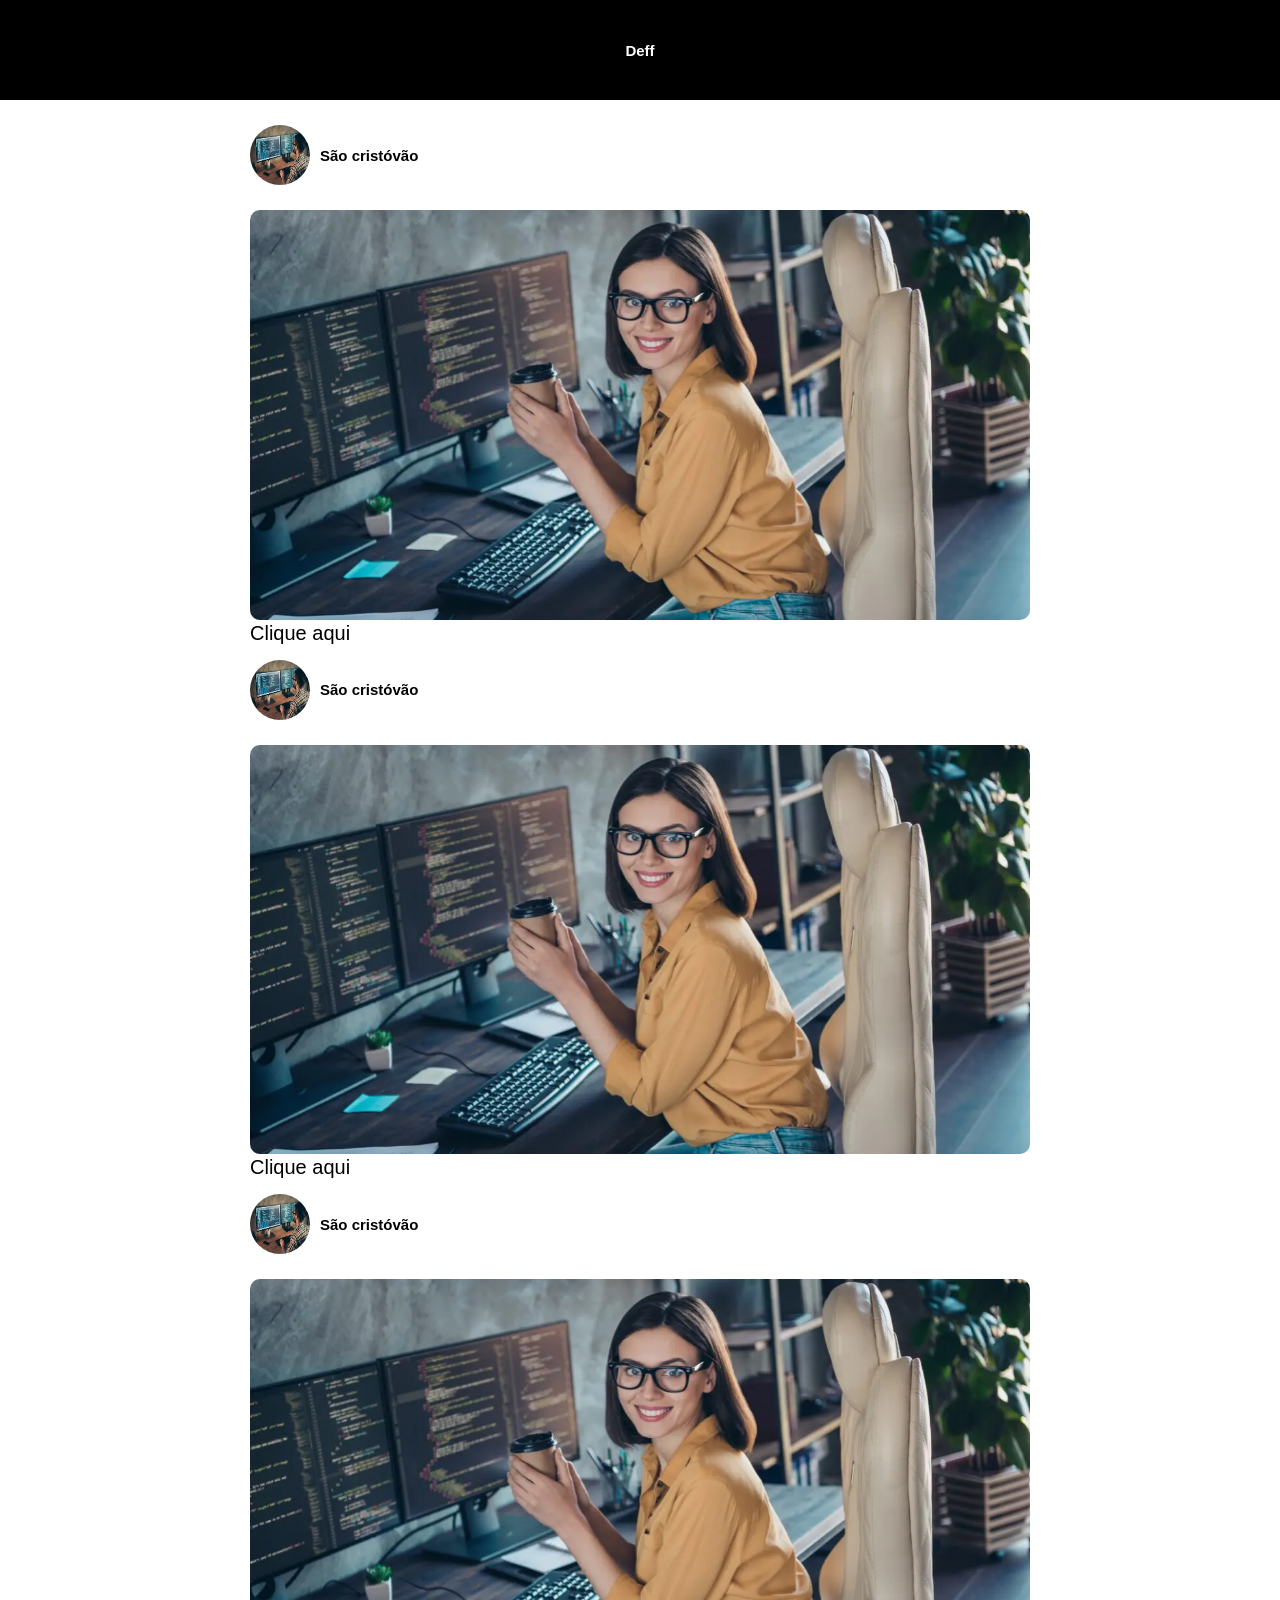
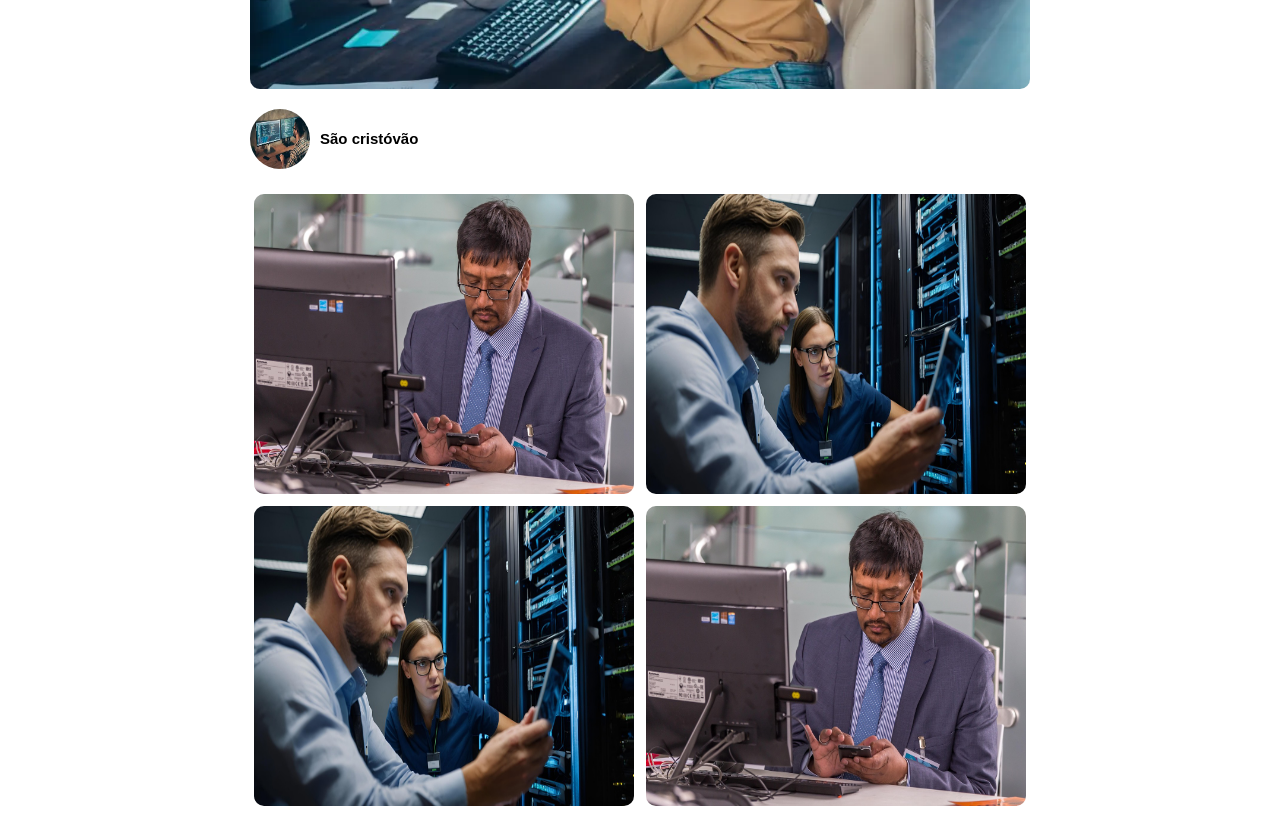
<file: index.html>
<!DOCTYPE html>
<html lang="en">
<head>
    <meta charset="UTF-8">
    <meta name="viewport" content="width=device-width, initial-scale=1.0">
    <link rel="stylesheet" href="css/style.css">
    <title>Desafio Feed</title>
</head>
<body>
    <header>
        <h2>Deff</h2>
    </header>
    <div class="container">
        <div class="column">
        <div class="perfil">
            <img class="imgperfil" src="./img/img02.jpg" alt="perfil">
            <h2>São cristóvão</h2>
        </div>
        <img src="./img/img01.jpg" alt="perfil"/>
        <a class="mx" href="https://itforum.com.br/noticias/dia-profissional-ti-mulheres-cresceram-na-carreira/">Clique aqui</a>
    
        <div class="perfil">
            <img class="imgperfil" src="./img/img02.jpg" alt="perfil">
            <h2>São cristóvão</h2>
        </div>
        <img src="./img/img01.jpg" alt="perfil"/>
        <a class="mx" href="https://itforum.com.br/noticias/dia-profissional-ti-mulheres-cresceram-na-carreira/">Clique aqui</a>
    
        <div class="perfil">
            <img class="imgperfil" src="./img/img02.jpg" alt="perfil">
            <h2>São cristóvão</h2>
        </div>
        <img src="./img/img01.jpg" alt="perfil"/>
        <a class="mx" href="https://itforum.com.br/noticias/dia-profissional-ti-mulheres-cresceram-na-carreira/"></a>
        
        <div class="perfil">
            <img class="imgperfil" src="./img/img02.jpg" alt="perfil">
            <h2>São cristóvão</h2>
        </div>
        <div class="quadros">
        <div class="um"> <img class="img4" src="./img/img04.jpg" alt="perfil"></div>
        <div class="um"><img class="img4" src="./img/img05.jpg" alt="perfil"></div>
        <div class="um"><img class="img4" src="./img/img05.jpg" alt="perfil"></div>
        <div class="um"><img class="img4" src="./img/img04.jpg" alt="perfil"></div>
       </div>
       
        
   
    </div>






  </div>
  
  
    
 
    
 

        

    
</body>
</html>
</file>
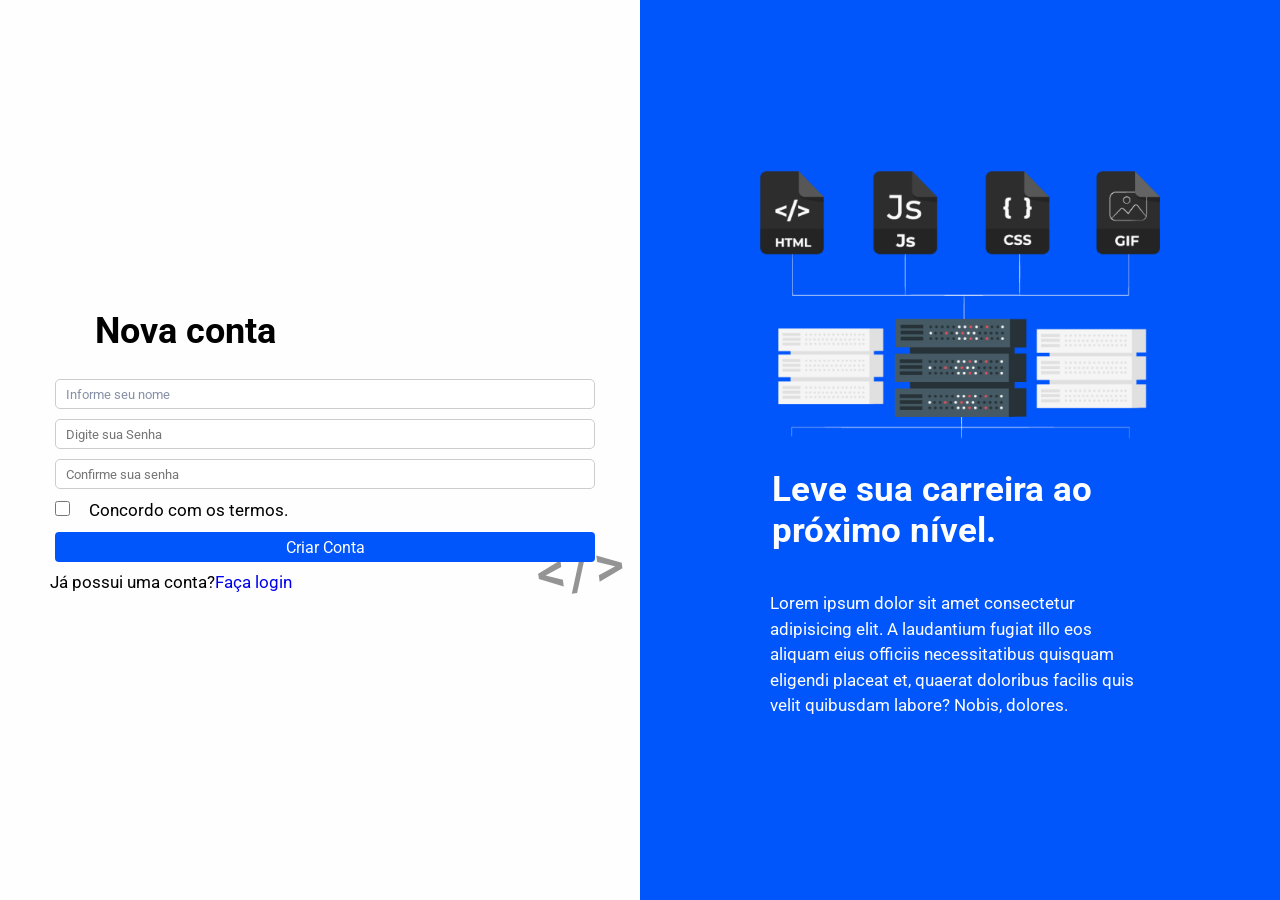
<file: pagecadastro.html>
<!DOCTYPE html>
<html lang="en">
  <head>
    <meta charset="UTF-8" />
    <meta name="viewport" content="width=device-width, initial-scale=1.0" />
    <link rel="stylesheet" href="./css/pagelogin.css" />
    <link rel="preconnect" href="https://fonts.googleapis.com" />
    <link rel="preconnect" href="https://fonts.gstatic.com" crossorigin />
    <link
      href="https://fonts.googleapis.com/css2?family=Roboto:ital,wght@0,100..900;1,100..900&display=swap"
      rel="stylesheet"
    />
    <title>Pagelogin</title>
  </head>
  <body>
    <div class="container">
      <div class="login-box">
        <h2>Nova conta</h2>

        <form>
          <div class="user-box">
            <input
              type="text"
              name=""
              placeholder="Informe seu nome"
              required="Informe seu nome"
            />
          </div>
          <div class="user-box">
            <input
              type="password"
              name=""
              required=""
              placeholder="Digite sua Senha"
            />
          </div>
          <div class="user-box">
            <input
              type="password"
              name=""
              required=""
              placeholder="Confirme sua senha"
            />
            <div class="termos">
              <input type="checkbox" name="" id="" />
              <label> Concordo com os termos. </label>
            
            </div>
   
            <input type="submit" value="Criar Conta" />
            <p>Já possui uma conta?<a href="pagelogin.html">Faça login</a></p>
              
          </div> 
         <div>
          
         </div>
          
       
        </form>
        
      </div>
      <div class="tec-box">
      <img class="info-img" src="assets/info.png" alt="projeto info">
      <h2 class="subtitle">Leve sua carreira ao próximo nível.</h2>
      <p class="description">Lorem ipsum dolor sit amet consectetur adipisicing elit. A laudantium fugiat illo eos aliquam eius officiis necessitatibus quisquam eligendi placeat et, quaerat doloribus facilis quis velit quibusdam labore? Nobis, dolores.</p>
    </div>
    </div>

  </body>
</html>
</file>
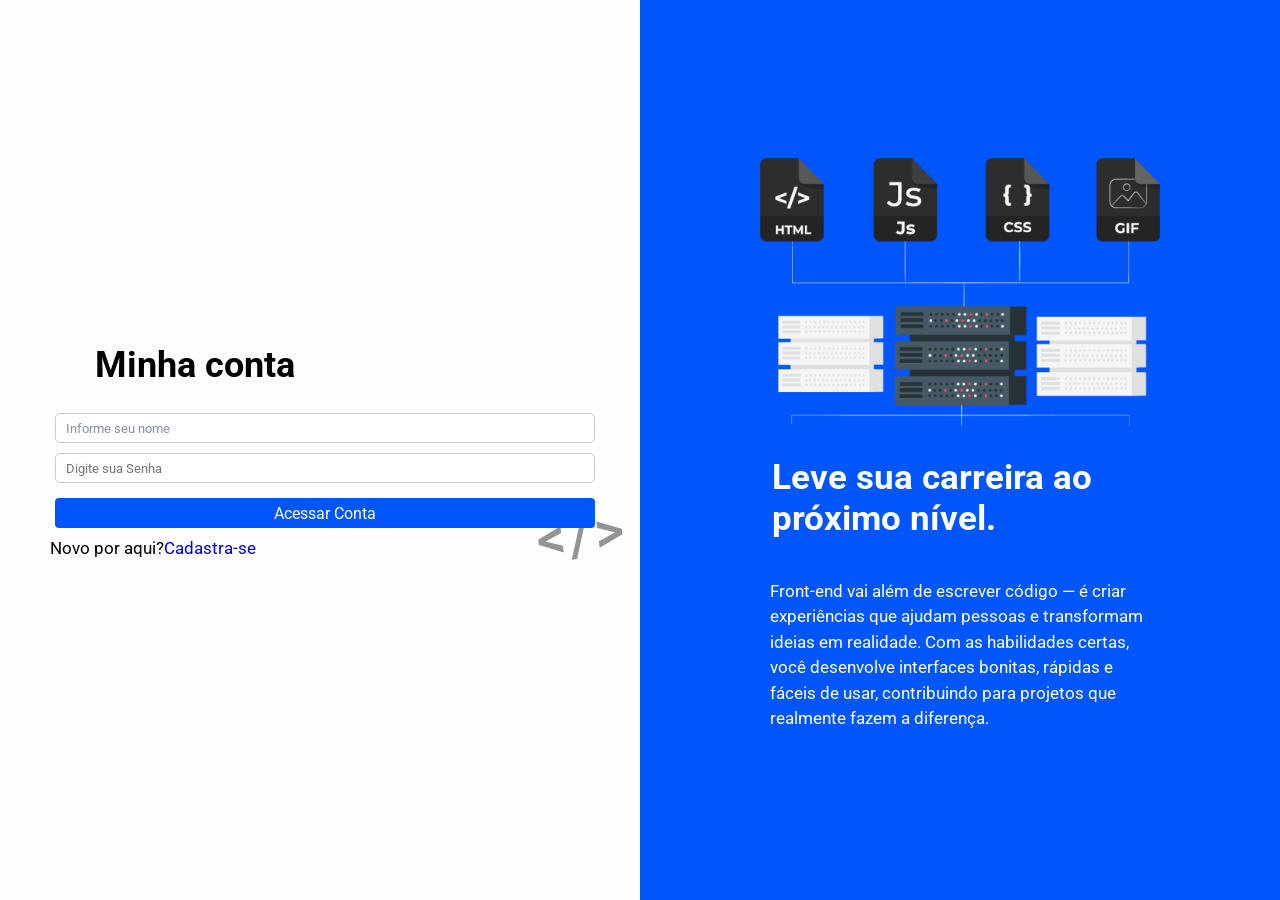
<file: pagelogin.html>
<!DOCTYPE html>
<html lang="en">
  <head>
    <meta charset="UTF-8" />
    <meta name="viewport" content="width=device-width, initial-scale=1.0" />
    <link rel="stylesheet" href="./css/pagelogin.css" />
    <link rel="preconnect" href="https://fonts.googleapis.com" />
    <link rel="preconnect" href="https://fonts.gstatic.com" crossorigin />
    <link
      href="https://fonts.googleapis.com/css2?family=Roboto:ital,wght@0,100..900;1,100..900&display=swap"
      rel="stylesheet"
    />
    <title>Pagelogin</title>
  </head>
  <body>
    <div class="container">
      <div class="login-box">
        <h2>Minha conta</h2>

        <form>
          <div class="user-box">
            <input
              type="text"
              name=""
              placeholder="Informe seu nome"
              required="Informe seu nome"
            />
          </div>
          <div class="user-box">
            <input
              type="password"
              name=""
              required=""
              placeholder="Digite sua Senha"
            />
          </div>
          <div class="user-box">
            <input type="submit" value="Acessar Conta" />
            <p>Novo por aqui?<a href="pagecadastro.html">Cadastra-se</a></p>
          </div>
          <div></div>
        </form>
      </div>
      <div class="tec-box">
        <img class="info-img" src="assets/info.png" alt="projeto info" />
        <h2 class="subtitle">Leve sua carreira ao próximo nível.</h2>
        <p class="description">
          Front-end vai além de escrever código — é criar experiências que ajudam pessoas e transformam ideias em realidade. Com as habilidades certas, você desenvolve interfaces bonitas, rápidas e fáceis de usar, contribuindo para projetos que realmente fazem a diferença.
        </p>
      </div>
    </div>
  </body>
</html>
</file>
<file: css/style.css>
* {
  padding: 0;
  margin: 0;
  box-sizing: border-box;
}
body {
  font-family: Verdana, Geneva, Tahoma, sans-serif;
  font-size: 10px;
}
header {
  display: flex;
  justify-content: center;
  background-color: black;
  color: white;
  height: 100px;
  width: 100%;
  align-items: center;
  position: sticky;
  top: 0;
  z-index: 10;

  /*height: calc(100vh - 50px);*/
}
.container {
  flex-direction: column;
  display: flex;
  width: 100%;
  align-items: center;
  height: calc(100vh - 100px);
}
.column {
  max-width: 800px;
  width: 100%;
  background-color: #fff;
  padding: 10px;
}
.imgperfil {
  border-radius: 50%;
  width: 60px;
  height: 60px;
}
.perfil {
  width: 300px;
  display: flex;
  align-items: center;
  gap: 10px;
  margin-bottom: 10px;
  height: 90px;
}

img {
  width: 100%;
  /*height: 450px;*/
  border-radius: 10px;
}
a {
  text-decoration: none;
  color: black;
  font-family: "Gill Sans", "Gill Sans MT", Calibri, "Trebuchet MS", sans-serif;
  font-size: 20px;
}
.potifolio {
  width: 100%;
  height: 500px;
  flex-direction: row;
  justify-content: center;
  align-items: center;
  background-color: blueviolet;
}
.divisor {
  width: 450px;
  height: 450px;
  background-color: black;
  margin-left: 2px;
}
.quadros {
  display: flex;
  width: 100%;
  justify-content: center;
  align-items: center;
  gap: 12px;
  flex-wrap: wrap;
}
.um {
  width: 380px;
  height: 300px;
}

.img4 {
  width: 380px;
  height: 300px;
  background-size: cover;
}

@media (max-width: 850px) {
  body {
    font-size: 8px;
  }
  .container {
    width: 100%;
    display: block;
    justify-content: center;

    font-size: 8px;
  }
  .perfil {
    width: 100%;
  }
  .imgperfil {
    width: 50px;
    height: 50px;
  }
  .mx {
    font-size: 15px;
  }
  .potifolio {
    height: auto;
  }
  .img4 {
    width: 100%;
    height: 290px;
  }
}
</file>
<file: css/pagelogin.css>
* {
  padding: 0;
  margin: 0;
  border: 0;
  box-sizing: border-box;
  font-family: 'Roboto', sans-serif;
}

.container {
  width: 100%;
  display: flex;
  justify-content: center;
  align-items: center;
  height: 100vh;
  max-width: 1440px;
}
.login-box {
  flex: 1;
  height: 100%;
  background-color: #fefefe;
  display: flex;
  justify-content: center;
  flex-direction: column;
  align-items: center;
  font-size: 24px;
  font-weight: bold;
  padding: 0 24px;
}

h2 {
  width: 80%;
  text-align: start;
  padding: 12px;
  font-family: roboto;
}

form {
  width: 100%;
  padding: 10px;
  max-width: 560px;
  z-index: 9;

  position: relative;
  display: flex;
  flex-direction: column;
}

input {
  width: 100%;
  height: 30px;
  margin: 5px;
  border-radius: 5px;
  border: 1px solid #ccc;
  padding: 0 10px;
}
input[type="submit"]{
  background-color: #0056fb;
  border: 0;
  border-radius: 4px;
  color: #fefefe;

  height: 30px;
  margin-top: 10px;
  width: 320px;
  font-size: 16px;
  margin-bottom: 10px; 
  cursor: pointer;
  width: 100%;
  transition: background-color 0.5s linear ;
  z-index: 2;


  


}

input[type="submit"]:hover{
  background-color: #0041c2;
  transition: all 0.3s;
  cursor: pointer;
}
input[type="text"]::placeholder {
  color: #8690a5;
  transition: all 0.3s;
}
input:focus {
  outline: none;
  box-shadow: none; 
}
.termos {
color: #000;
  display: inline;
  align-items: center;
  padding: 5px 5px 5px 0;
  font-family: roboto;
  font-weight: initial;



 
}
.termos label {
  margin-left: 8px;
  cursor: pointer; 
  font-size: 17px;
}
input[type="checkbox"] {
  width: 15px;
  height: 15px;
  cursor: pointer;
}

form::before{
  content: '';
  position: absolute;
  background-image: url('/assets/code.svg');
  background-size: 90px;
  background-repeat: no-repeat;
  z-index: -2;
  width: 90px;
  height: 90px;
  opacity:0.5 ;
  bottom: -30px;
  right: -25px;
 

  
}

p{
  font-family: roboto;
  font-weight: initial;
  font-size: 17px;
}



.tec-box {
  flex: 1;
  height: 100%;
  background-color: #0056fb;
  display: flex;
  justify-content: center;
  flex-direction: column;
  align-items: center;
  font-size: 24px;
  font-weight: bold;
  padding: 0 24px;
}
  


.info-img{
  width: 100%;
  max-width: 400px;
  margin-bottom: 18px;
  height: auto;
}

.subtitle{
 max-width: 400px;
 font-size: 35px;
  color: #fefefe;
  margin-bottom: 18px;
}
.description{
max-width: 400px;
line-height: 150%;
 color: #fefefe;
 padding: 10px;
}
a{
  text-decoration: none;
}

@media(max-width: 700px){
  .container{
    flex-direction: column;
    min-height: 100vh;
  };
  .use-box{
    width: 85%;
    padding: 24px 0;
  }
  .tec-box{
    width: 100%;
    padding: 32px 0;
    height: 100%;
  }
  form::before{
    background-size: 80px;
    width: 82px;
    height: 82px;
    bottom: -26px;
    right: -20px;
  }


}

@media(max-width: 500px){
  .info-img{
    width: 85%;
  }
  .subtitle{
    margin-bottom: 18px;
    font-size: 32px;
    max-width: 400px;
    padding: 0 14px;
    text-align: center;
  }
  .description{
    text-align: center;
    max-width: 400px;
    padding: 0 14px;
  }
}
</file>
